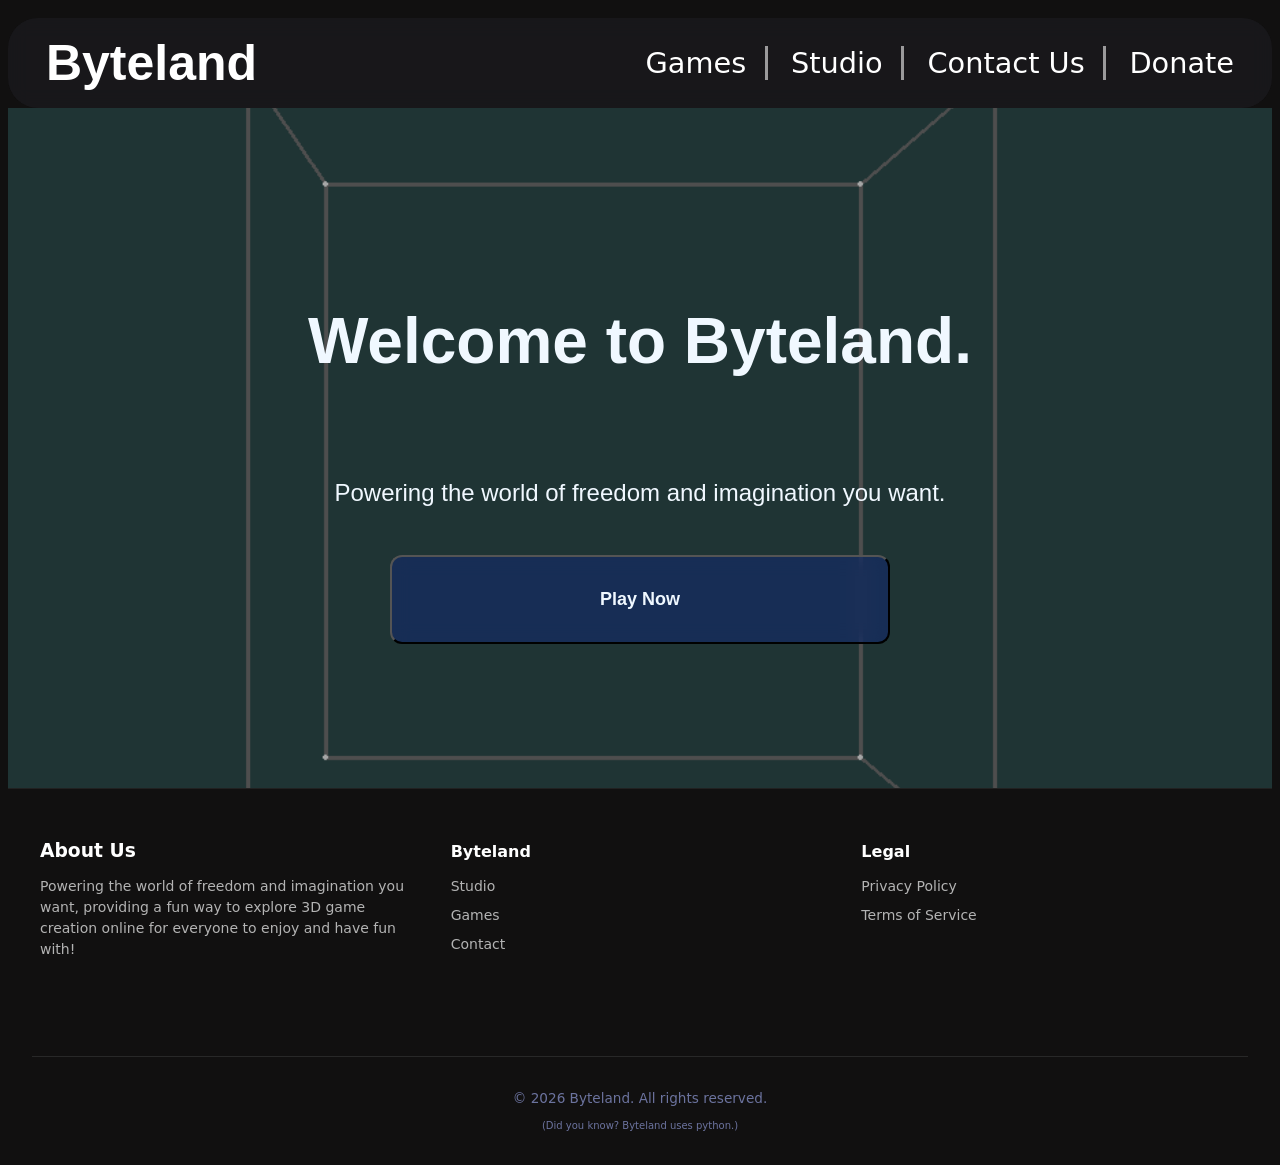
<file: index.html>
<!DOCTYPE html>

<html lang="en">
    <head>
        <title>Byteland | "Powering the world of freedom and imagination you want!" </title>
        <meta name="viewport" content="width=device-width" />
        <meta http-equiv="refresh" content="0; url=pages/home" />
        <meta name="robots" content="noindex" />
        <meta charset="UTF-8" />
    </head>

    <body>
        Content redirect
    </body>
</html>
</file>
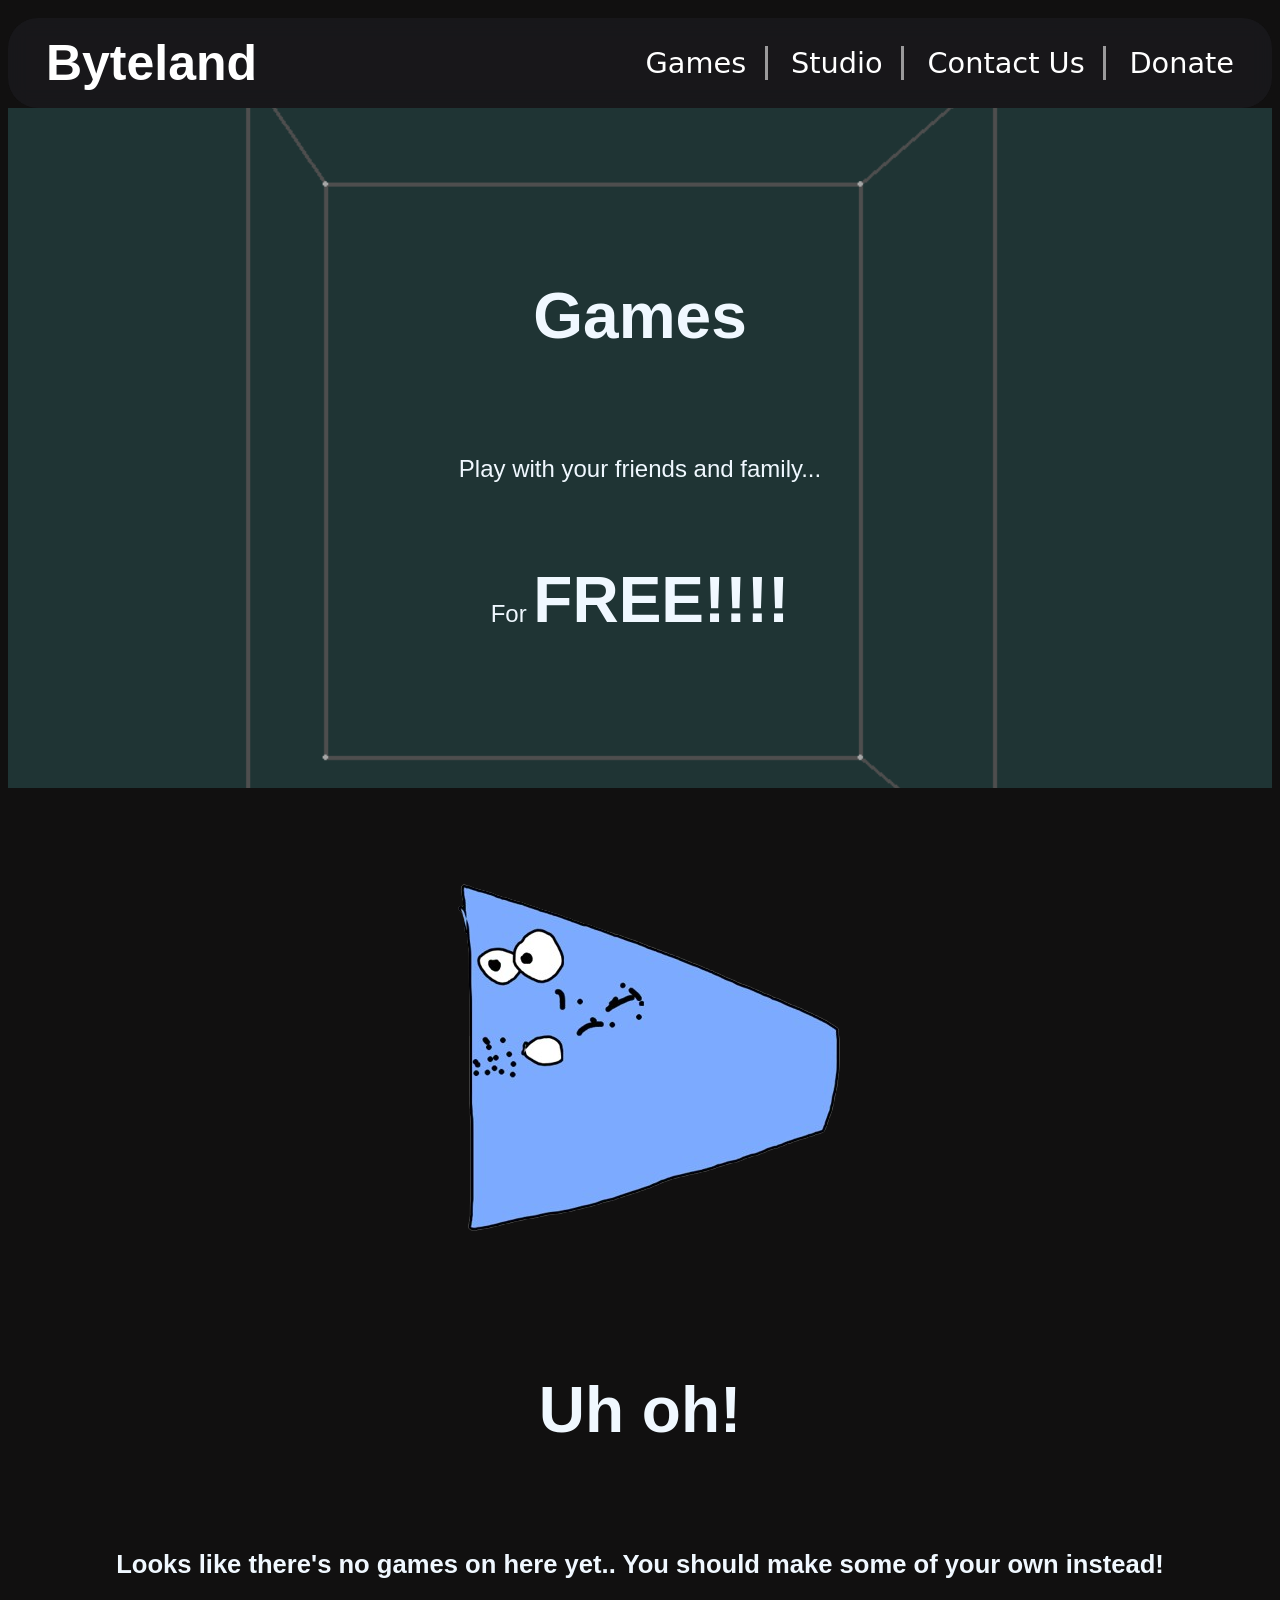
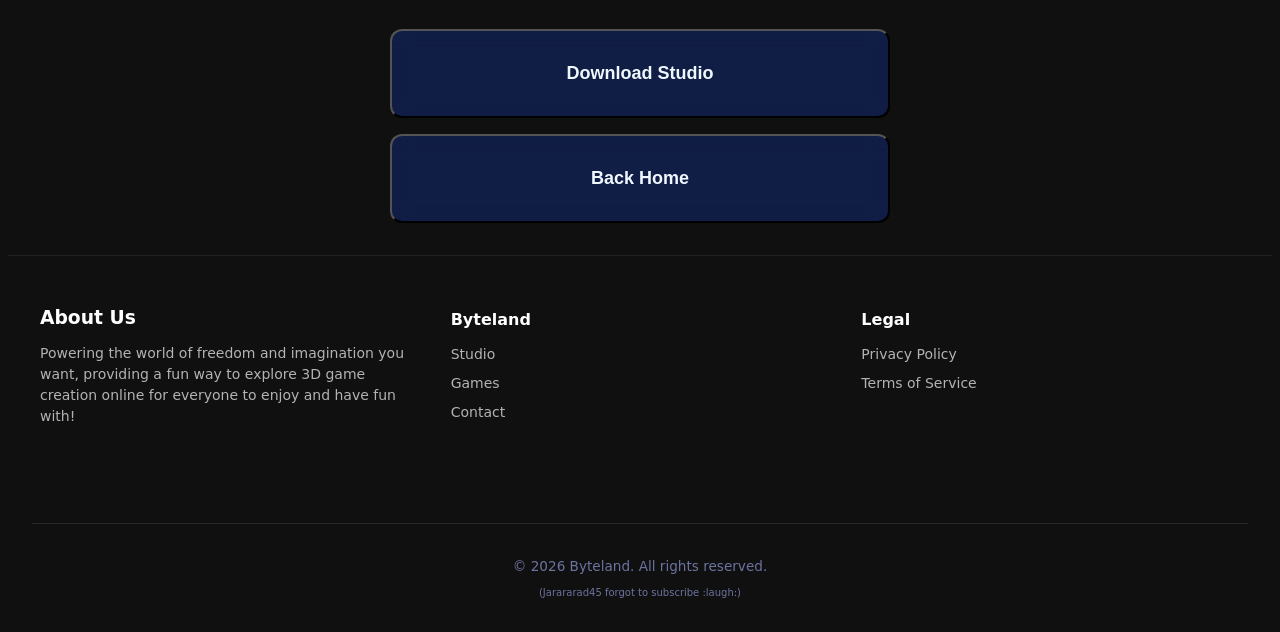
<file: pages/games/index.html>
<!DOCTYPE html>

<html lang="en">

<head>
    <title>Byteland | "Powering the world of freedom and imagination you want!" </title>
    <link href="../../css/base.css" rel="stylesheet" />
    <link href="../../css/footer.css" rel="stylesheet" />
    <link href="../../images/icon.ico" rel="icon" type="image/x-icon"/>
    <script src="../../js/copyright.js" defer></script>
    <script src="../../js/games.js" defer></script>
    <meta name="viewport" content="width=device-width, initial-scale=1.0" />
    <meta charset="UTF-8" />
</head>

<body id="body">
    <noscript>
        <meta http-equiv="refresh" content="0; url=enable.html">
    </noscript>

    <header id="navigator">
        <a href="../../index.html" id="logo" class="tween1">Byteland</a>

        <nav> <!-- Navigation bar!!!! -->
            <a href="../../pages/games/" target="_self" class="sep">Games &nbsp;</a>
            <a href="../../pages/studio/" target="_self" class="sep">&nbsp; Studio &nbsp;</a>
            <a href="../../pages/contact/" target="_self" class="sep">&nbsp; Contact Us &nbsp;</a>
            <a href="../../pages/donate/" target="_self">&nbsp; Donate</a>
        </nav>
    </header>

    <section class="hero">
        <img class="welcome_video" src="../../images/background.png" />

        <div class="hero-content">
            <h1 class="Intro large">Games</h1>
            <h4 class="Intro small">Play with your friends and family...</h4>
            <h4 class="Intro small">For <strong class="Intro large">FREE!!!!</strong></h4>
        </div>
    </section>
    <section class="games">
        <img class="error_image" src="../../images/maintenance.png"/>
        <div class="games-content">
            <h1 class="Intro large">Uh oh!</h1>
            <h4 class="Intro small">Looks like there's no games on here yet.. You should make some of your own instead!</h4>
            <a href="https://byteland.online/pages/studio/"><button class="round_button">Download Studio</button></a>
            <a href="https://byteland.online/pages/home/"><button class="round_button">Back Home</button></a>
        </div>
    </section>

    <footer>
        <div class="footer-container">
            <!-- Column 1: Brand Info -->
            <div class="footer-column brand-info">
                <h3>About Us</h3>
                <p>Powering the world of freedom and imagination you want, providing a fun way to explore 3D
                    game creation online for everyone to enjoy and have fun with!</p>
            </div>

            <!-- Column 2: Quick Links -->
            <div class="footer-column">
                <h4>Byteland</h4>
                <ul>
                    <li><a href="../studio/">Studio</a></li>
                    <li><a href="../games/">Games</a></li>
                    <li><a href="../contact/">Contact</a></li>
                </ul>
            </div>

            <!-- Column 3: Legal -->
            <div class="footer-column">
                <h4>Legal</h4>
                <ul>
                    <li><a href="../privacy/">Privacy Policy</a></li>
                    <li><a href="../terms/">Terms of Service</a></li>
                </ul>
            </div>
        </div>

        <!-- Bottom Copyright Bar -->
        <div class="footer-bottom">
            <p id="copyright">&copy; 2026 Byteland. All rights reserved.</p>
            <p id="joke" style="font-size: 10px;">(Not really, this is just to look cool)</p>
        </div>
    </footer>
</body>

</html>
</file>
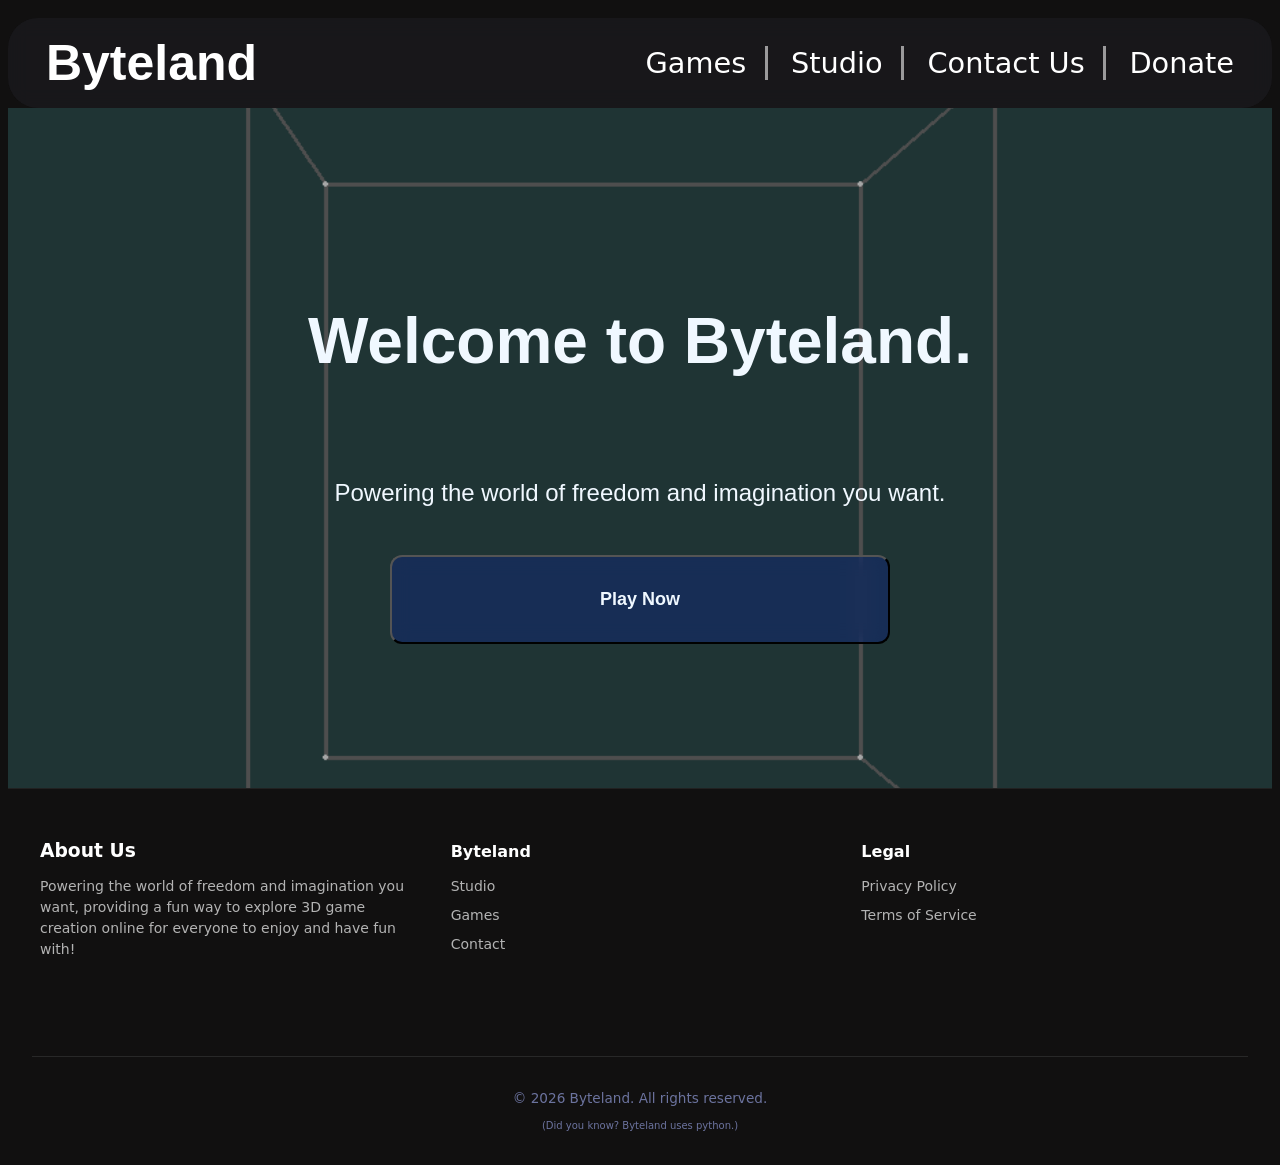
<file: pages/home/index.html>
<!DOCTYPE html>

<html lang="en">

<head>
    <title>Byteland | "Powering the world of freedom and imagination you want!" </title>
    <link href="../../css/base.css" rel="stylesheet" />
    <link href="../../css/footer.css" rel="stylesheet" />
    <link href="../../images/icon.ico" rel="icon" type="image/x-icon"/>
    <script src="../../js/copyright.js" defer></script>
    <meta name="viewport" content="width=device-width, initial-scale=1.0" />
    <meta charset="UTF-8" />
</head>

<body id="body">
    <noscript>
        <meta http-equiv="refresh" content="0; url=enable.html">
    </noscript>

    <header id="navigator">
        <a href="../../index.html" id="logo" class="tween1">Byteland</a>

        <nav> <!-- Navigation bar!!!! -->
            <a href="../../pages/games/" target="_self" class="sep">Games &nbsp;</a>
            <a href="../../pages/studio/" target="_self" class="sep">&nbsp; Studio &nbsp;</a>
            <a href="../../pages/contact/" target="_self" class="sep">&nbsp; Contact Us &nbsp;</a>
            <a href="../../pages/donate/" target="_self">&nbsp; Donate</a>
        </nav>
    </header>

    <section class="hero">
        <img class="welcome_video" src="../../images/background.png" />

        <div class="hero-content">
            <h1 class="Intro large">Welcome to Byteland.</h1>
            <h4 class="Intro small">Powering the world of freedom and imagination you
                want.</h4>
            <a href="../games/"><button class="round_button">Play Now</button></a>
        </div>
    </section>

    <footer>
        <div class="footer-container">
            <!-- Column 1: Brand Info -->
            <div class="footer-column brand-info">
                <h3>About Us</h3>
                <p>Powering the world of freedom and imagination you want, providing a fun way to explore 3D
                    game creation online for everyone to enjoy and have fun with!</p>
            </div>

            <!-- Column 2: Quick Links -->
            <div class="footer-column">
                <h4>Byteland</h4>
                <ul>
                    <li><a href="../studio/">Studio</a></li>
                    <li><a href="../games/">Games</a></li>
                    <li><a href="../contact/">Contact</a></li>
                </ul>
            </div>

            <!-- Column 3: Legal -->
            <div class="footer-column">
                <h4>Legal</h4>
                <ul>
                    <li><a href="../privacy/">Privacy Policy</a></li>
                    <li><a href="../terms/">Terms of Service</a></li>
                </ul>
            </div>
        </div>

        <!-- Bottom Copyright Bar -->
        <div class="footer-bottom">
            <p id="copyright">&copy; 2026 Byteland. All rights reserved.</p>
            <p id="joke" style="font-size: 10px;">(Not really, this is just to look cool)</p>
        </div>
    </footer>
</body>

</html>
</file>
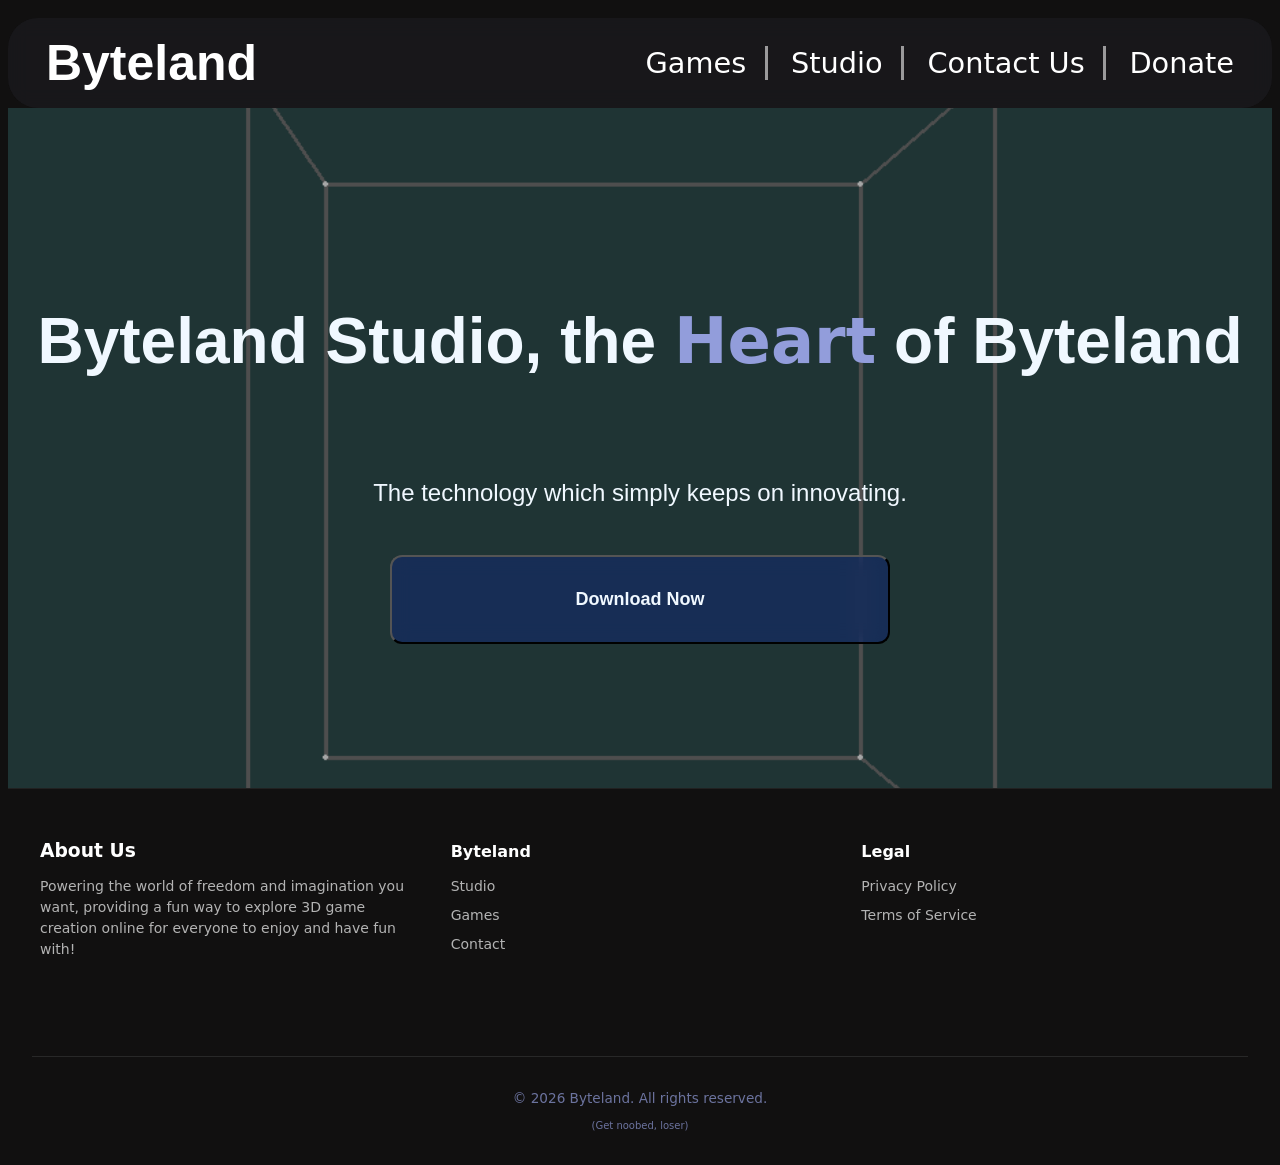
<file: pages/studio/index.html>
<!DOCTYPE html>

<html lang="en">

<head>
    <title>Byteland | "Powering the world of freedom and imagination you want!" </title>
    <link href="../../css/base.css" rel="stylesheet" />
    <link href="../../css/footer.css" rel="stylesheet" />
    <link href="../../images/icon.ico" rel="icon" type="image/x-icon"/>
    <script src="../../js/copyright.js" defer></script>
    <meta name="viewport" content="width=device-width, initial-scale=1.0" />
    <meta charset="UTF-8" />
</head>

<body id="body">
    <noscript>
        <meta http-equiv="refresh" content="0; url=enable.html">
    </noscript>

    <header id="navigator">
        <a href="../../index.html" id="logo" class="tween1">Byteland</a>

        <nav> <!-- Navigation bar!!!! -->
            <a href="../../pages/games/" target="_self" class="sep">Games &nbsp;</a>
            <a href="../../pages/studio/" target="_self" class="sep">&nbsp; Studio &nbsp;</a>
            <a href="../../pages/contact/" target="_self" class="sep">&nbsp; Contact Us &nbsp;</a>
            <a href="../../pages/donate/" target="_self">&nbsp; Donate</a>
        </nav>
    </header>

    <section class="hero">
        <img class="welcome_video" src="../../images/background.png" />

        <div class="hero-content">
            <h1 class="Intro large">Byteland Studio, the <strong>Heart</strong> of Byteland</h1>
            <h4 class="Intro small">The technology which simply keeps on innovating.</h4>
            <a href="../studio/studio-file/Setup.exe" download="BytelandStudioSetup"><button
                    class="round_button">Download Now</button></a>
        </div>
    </section>

    <footer>
        <div class="footer-container">
            <!-- Column 1: Brand Info -->
            <div class="footer-column brand-info">
                <h3>About Us</h3>
                <p>Powering the world of freedom and imagination you want, providing a fun way to explore 3D
                    game creation online for everyone to enjoy and have fun with!</p>
            </div>

            <!-- Column 2: Quick Links -->
            <div class="footer-column">
                <h4>Byteland</h4>
                <ul>
                    <li><a href="../studio/">Studio</a></li>
                    <li><a href="../games/">Games</a></li>
                    <li><a href="../contact/">Contact</a></li>
                </ul>
            </div>

            <!-- Column 3: Legal -->
            <div class="footer-column">
                <h4>Legal</h4>
                <ul>
                    <li><a href="../privacy/">Privacy Policy</a></li>
                    <li><a href="../terms/">Terms of Service</a></li>
                </ul>
            </div>
        </div>

        <!-- Bottom Copyright Bar -->
        <div class="footer-bottom">
            <p id="copyright">&copy; 2026 Byteland. All rights reserved.</p>
            <p id="joke" style="font-size: 10px;">(Not really, this is just to look cool)</p>
        </div>
    </footer>
</body>

</html>
</file>
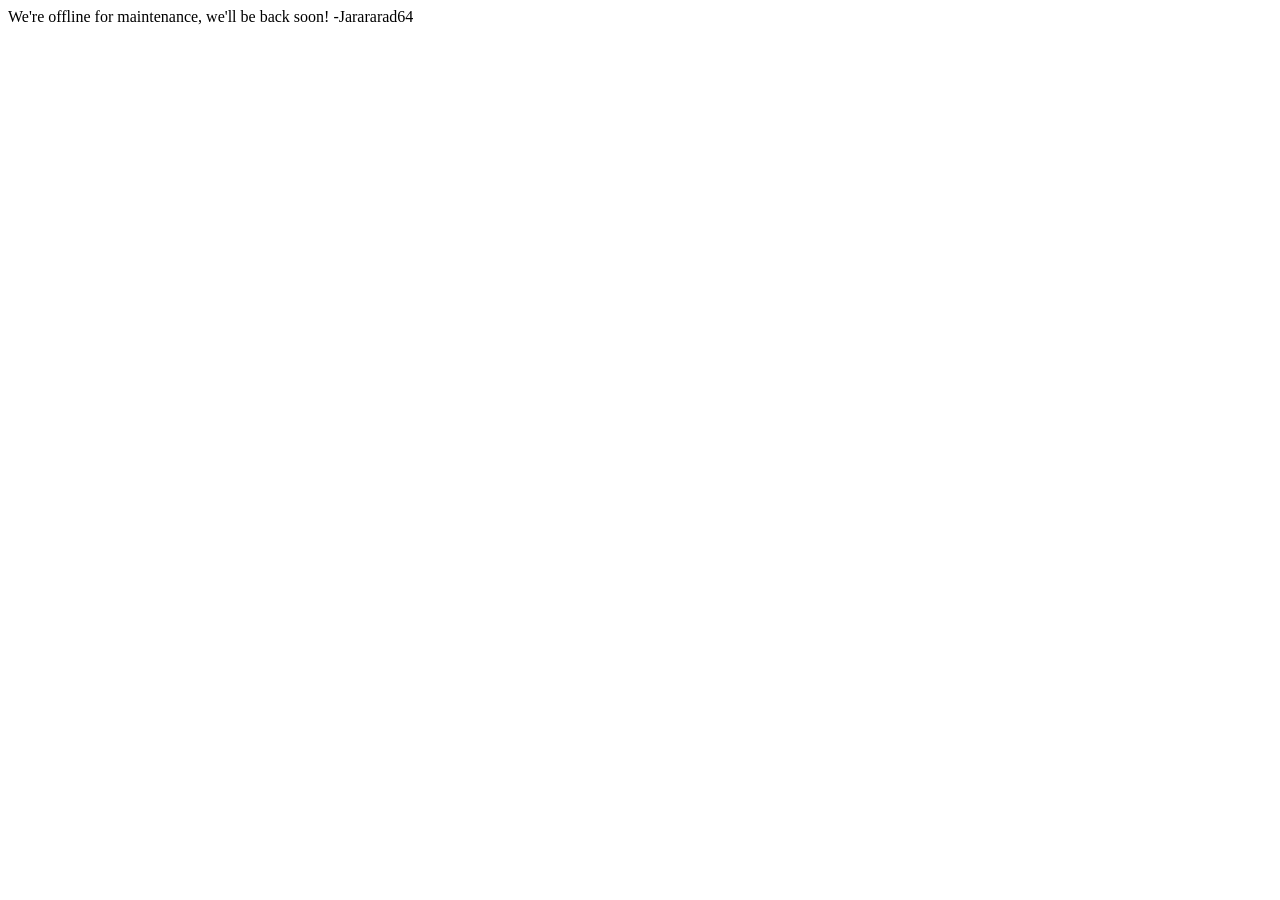
<file: offline.html>
<!DOCTYPE html>

<html>

<head>
    <title>Byteland | "Powering the world of freedom and imagination you want!" </title>
    <meta name="viewport" content="width=device-width, initial-scale=1.0" />
    <meta charset="UTF-8" />
</head>

<body>
    We're offline for maintenance, we'll be back soon!
    -Jarararad64
</body>

</html>
</file>
<file: css/base.css>
* {
    font-family: system-ui, -apple-system, BlinkMacSystemFont, 'Segoe UI', Roboto, Oxygen, Ubuntu, Cantarell, 'Open Sans', 'Helvetica Neue', sans-serif;
    color: rgb(146, 157, 219);
    box-sizing: border-box;
}

html {
    overflow-x: hidden;
}

body {
    overflow-x: hidden;
    color: rgb(30, 120, 194);
    background-color: rgb(17, 16, 16);
}

a {
    text-decoration: none;
    transform: scale(1);
    transition: 0.3s ease;
}

a:hover {
    transform: scale(1.1);
    transition: 0.3s ease;
}

hr {
    color: grey;
}

nav a {
    font-size: 1.8rem;
    color: white;
    transform: scale(1);
    transition: 0.3s ease;
}

nav a:hover {
    font-size: 1.8rem;
    color: rgba(253, 253, 244, 0.375);
    transform: scale(1.1);
    transition: 0.3s ease;
}

footer {
    border-top: 1px solid #33333380;
    padding: 2rem 1.5rem 0;
}

header {
    margin-top: 10px;
    min-height: 90px;
    max-width: 100%;
    padding: 1rem 3%;
    position: relative;
    display: flex;
    flex-wrap: wrap;
    align-items: center;
    justify-content: space-between;
    background-color: rgba(35, 35, 41, 0.45);
    backdrop-filter: blur(10px);
    border-radius: 30px;
    z-index: 100;
    transition: 0.3s ease;
}

header:hover {
    background-color: rgb(0, 0, 0);
    backdrop-filter: blur(15px);
}

.welcome {
    position: relative;
    width: 100%;
    /* Scales with viewport */
    height: auto;
    justify-items: center;
}

.error_image {
    height: clamp(275px, 50vw, 500px);
    width: clamp(275px, 50vw, 500px);
}

.hero .welcome_video {
    position: absolute;
    inset: 0;
    width: 100%;
    height: 100%;
    object-fit: cover;
    object-position: calc(center - 10%);
    z-index: 0;
}

.Intro {
    font-family: 'Segoe UI', Tahoma, Geneva, Verdana, sans-serif;
    color: aliceblue;
    border-color: black;
    border-radius: 10px;
}

.footer-container {
    display: flex;
    flex-wrap: wrap;
    /* stacks on narrow screens */
    gap: 2rem;
    justify-content: space-evenly;
    padding-bottom: 2rem;
}

.footer-column {
    flex: 1 1 160px;
    /* min 160 px, grows equally */
    min-width: 140px;
}

.footer-column ul {
    list-style: none;
    padding: 0;
}

.footer-column ul li {
    margin-top: 0.4rem;
}

.footer-column a {
    text-decoration: none;
}

.footer-bottom {
    border-top: 1px solid currentColor;
    padding: 1rem 0;
    text-align: center;
    opacity: 0.7;
}

.footer-bottom p {
    font-size: 0.85rem;
}

.sep {
    border-right: 3px solid rgba(255, 255, 255, 0.568);
}

.round_button {
    font-family: 'Segoe UI', Tahoma, Geneva, Verdana, sans-serif;
    font-weight: bold;
    font-size: large;
    min-height: 15px;
    justify-content: center;
    color: aliceblue;
    border-radius: 12px;
    background-color: rgba(18, 41, 114, 0.548);
    backdrop-filter: blur(10px);
    width: clamp(275px, 50vw, 500px);
    padding: 2rem 1.5rem;
    transition: 0.3s ease;
    transform: scale(1);
}

.round_button:hover {
    transform: scale(1.025);
    backdrop-filter: blur(15px);
}

.round_login_button {
    font-family: 'Segoe UI', Tahoma, Geneva, Verdana, sans-serif;
    font-weight: bold;
    font-size: large;
    max-height: max-content;
    max-width: max-content;
    justify-content: center;
    color: aliceblue;
    border-radius: 20px;
    background-color: rgba(155, 79, 155, 0.548);
    backdrop-filter: blur(10px);
    position: relative;
    min-width: 500px;
    max-height: 500px;
    transition: 0.3s ease;
}

.round_login_button:hover {
    background-color: rgba(155, 79, 155, 0.356);
    backdrop-filter: blur(15px);
}

.round_signup_button {
    font-family: 'Segoe UI', Tahoma, Geneva, Verdana, sans-serif;
    font-weight: bold;
    font-size: large;
    color: aliceblue;
    border-radius: 20px;
    background-color: transparent;
    backdrop-filter: blur(10px);
}

.round_signup_button::placeholder {
    color: aliceblue;
}

.tween1 {
    transform: scale(1);
    transition: 0.3s ease;
}

.tween1:hover {
    transform: scale(1.05);
    transition: 0.3s ease;
}

.large {
    font-size: clamp(1.75rem, 6vw, 4rem);
}

.medium {
    font-size: clamp(1.25rem, 4vw, 3rem);
}

.small {
    font-size: clamp(0.75rem, 2vw, 2rem);
}

.login_background {
    max-height: max-content;
    max-width: max-content;
    justify-content: center;
    display: flex;
    background-image: url("Images/vecteezy_vector-illustration-of-tangier-grid-abstract-guilloche_5909797.jpg");
    object-fit: cover;
    background-size: cover;
    background-repeat: repeat-y;
    min-width: 99%;
    max-height: auto;
}

.main_login_body {
    align-content: center;
    justify-content: center;
    display: flex;
}

.login_form {
    max-height: fit-content;
    max-width: max-content;
    justify-content: center;
    align-items: center;
    border-radius: 15px;
    background-color: transparent;
    backdrop-filter: blur(8px) hue-rotate(140deg);
    height: 85vh;
    display: flex;
    transition: 0.3s, ease;
}

.login_form:hover {
    backdrop-filter: blur(13.5px) hue-rotate(90deg);
}

.login-intro,
.login {
    font-family: 'Segoe UI', Tahoma, Geneva, Verdana, sans-serif;
    color: aliceblue;
}

.hero {
    position: relative;
    width: 100%;
    min-height: clamp(280px, 55vw, 680px);
    display: flex;
    flex-direction: column;
    align-items: center;
    justify-content: center;
    text-align: center;
    padding: 2rem 1.5rem;
    overflow: hidden;
}

.hero::after {
    content: "";
    position: absolute;
    inset: 0;
    background: rgba(0, 0, 0, 0.35);
    z-index: 1;
}

.games {
    position: relative;
    width: 100%;
    min-height: clamp(280px, 55vw, 680px);
    display: flex;
    flex-direction: column;
    align-items: center;
    justify-content: center;
    text-align: center;
    padding: 2rem 1.5rem;
    overflow: hidden;
}

.hero-content {
    position: relative;
    z-index: 2;
    display: flex;
    flex-direction: column;
    align-items: center;
    gap: 1rem;
}

.games-content {
    position: relative;
    z-index: 2;
    display: flex;
    flex-direction: column;
    align-items: center;
    gap: 1rem;
}

.hero h1 {
    font-size: clamp(1.75rem, 6vw, 4rem);
    line-height: 1.15;
}

.hero h4 {
    font-size: clamp(0.9rem, 2.5vw, 1.5rem);
    font-weight: 400;
    max-width: 55ch;
}

.resultsDisplay {
    font-weight: bold;
    font-size: xx-large;
    font-family: system-ui, -apple-system, BlinkMacSystemFont, 'Segoe UI', Roboto, Oxygen, Ubuntu, Cantarell, 'Open Sans', 'Helvetica Neue', sans-serif;
    color: aliceblue;
}

.resultsImage {
    height: 300px;
    width: 300px;
    border-radius: 50px;
}

.ex {
    width: 90%;
}

.vertical_nav {
    list-style-type: none;
    margin: 0;
    padding: 0;
    width: 200px;
    background-color: #f1f1f1;
}

#special-text {
    color: blueviolet;
}

#logo {
    font-family: 'Segoe UI', Tahoma, Geneva, Verdana, sans-serif;
    font-weight: bold;
    font-size: 50px;
    color: white;
    border-color: rgb(0, 0, 0);
}

@media (max-width: 480px) {
    header {
        flex-direction: column;
        align-items: flex-start;
        padding: 0.75rem 1rem;
    }

    nav {
        width: 100%;
    }

    nav a {
        padding: 0.4rem 0.35rem;
    }

    .footer-container {
        flex-direction: column;
        gap: 1.5rem;
    }
}
</file>
<file: css/footer.css>
.site-footer {
  background-color: #1a1a1a;
  color: #ffffff;
  padding: 40px 20px 20px 20px;
  font-family: sans-serif;
}

/* Flexbox Layout for Columns */
.footer-container {
  display: flex;
  flex-wrap: wrap;
  justify-content: space-between;
  max-width: 1200px;
  margin: 0 auto;
}

.footer-column {
  flex: 1;
  min-width: 200px;
  margin-bottom: 20px;
}

/* Typography & Lists */
.footer-column h3, .footer-column h4 {
  margin-bottom: 15px;
  color: #ffffff;
}

.footer-column p {
  color: #b3b3b3;
  font-size: 14px;
  line-height: 1.5;
}

.footer-column ul {
  list-style: none;
  padding: 0;
  margin: 0;
}

.footer-column ul li {
  margin-bottom: 10px;
}

.footer-column ul li a {
  color: #b3b3b3;
  text-decoration: none;
  font-size: 14px;
  transition: color 0.2s ease;
}

.footer-column ul li a:hover {
  color: #ffffff;
}

/* Divider & Copyright Bar */
.footer-bottom {
  border-top: 1px solid #333333;
  margin-top: 30px;
  padding-top: 20px;
  text-align: center;
  font-size: 13px;
  color: #808080;
}
</file>
